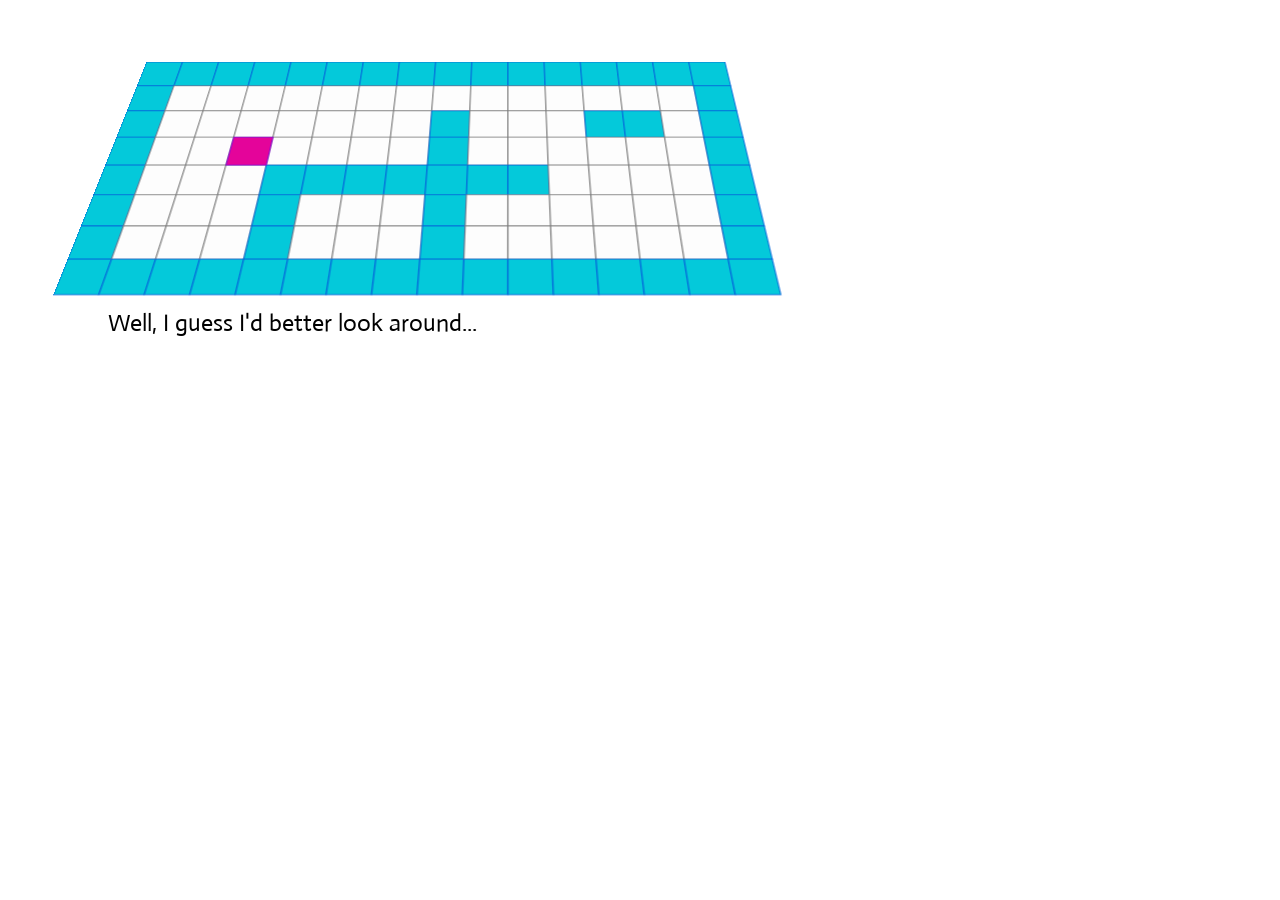
<file: index.html>
<!DOCTYPE HTML>
<html>
  <head>
    <meta charset="UTF-8">
    <meta name="viewport" content="width=device-width, initial-scale=1, maximum-scale=1, user-scalable=no, minimal-ui">
    <title>The Prize</title>
    <link rel="stylesheet" type="text/css" href="main.css" />
    <link rel="icon" href="favicon.ico" type="image/x-icon" />
    <link href="//fonts.googleapis.com/css?family=Actor&subset=latin" rel="stylesheet" type="text/css">
  </head>

  <body>
    <script type="text/javascript" src="app.js"></script>
    <script type="text/javascript" src="interop.js"></script>
  </body>
</html>
</file>
<file: main.css>
body {
  font-family: 'Actor', sans-serif;
}
</file>
